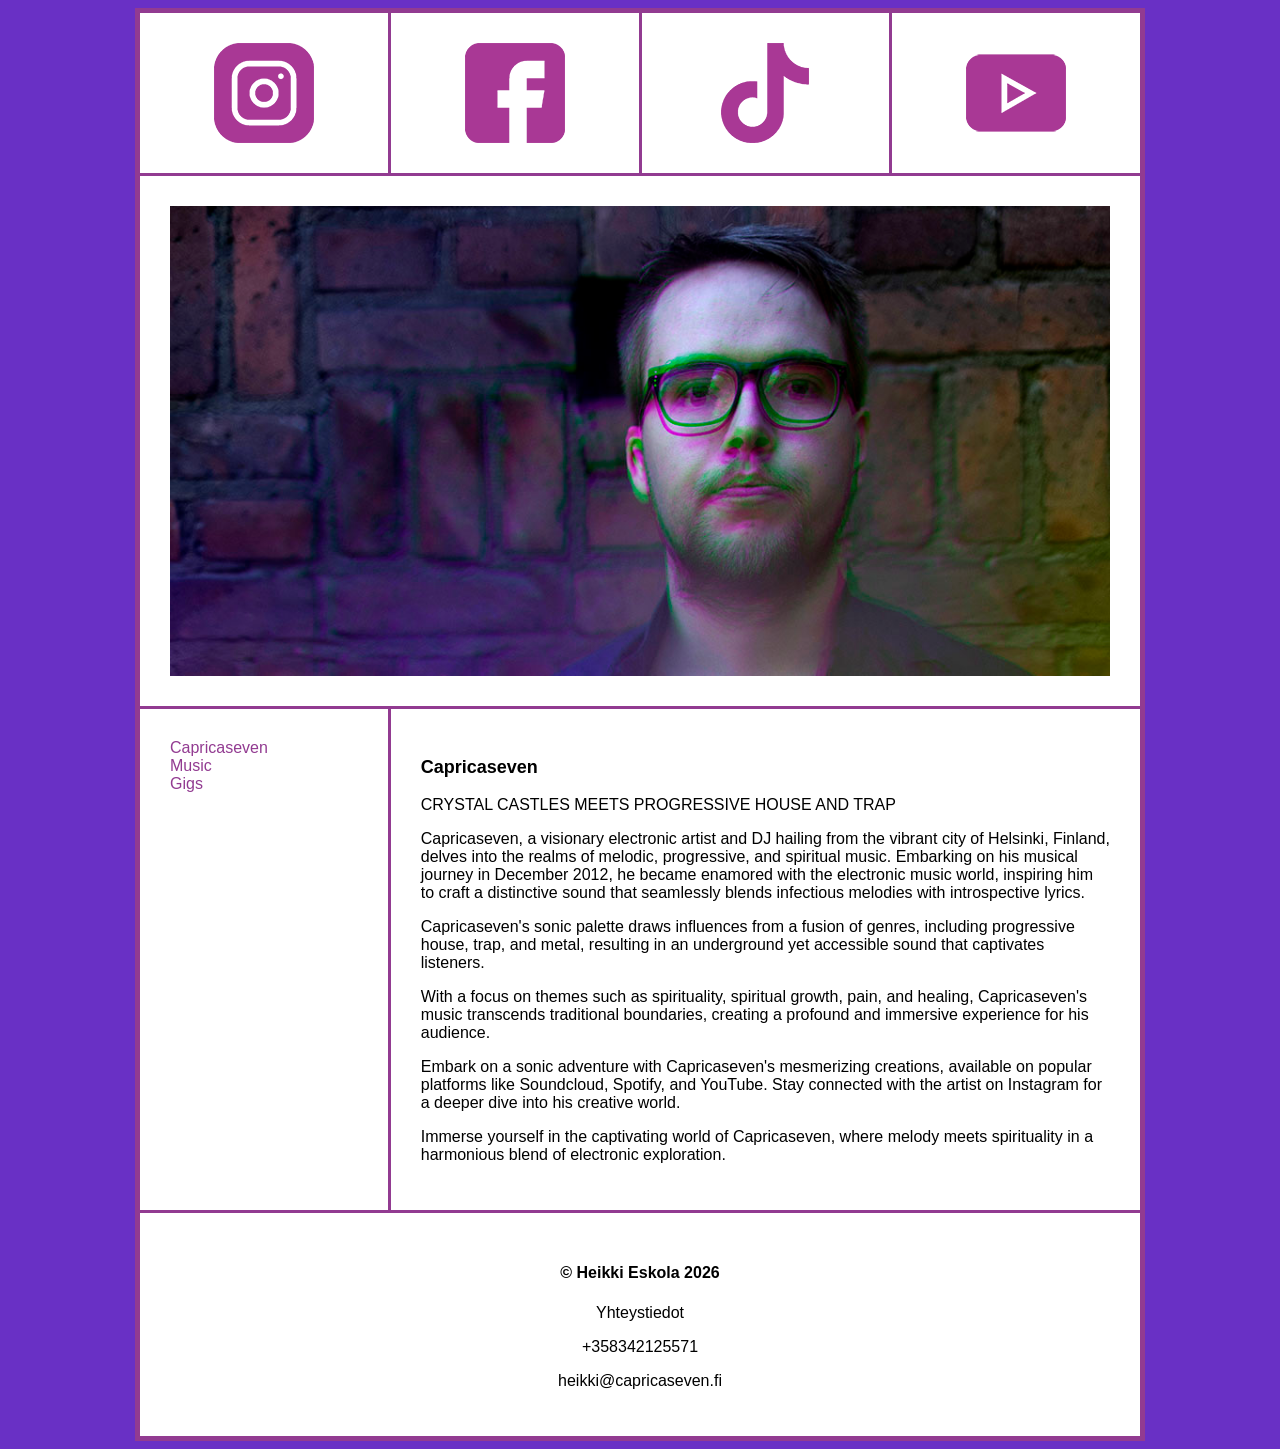
<file: index.html>
<!DOCTYPE html>
<html">

  <head>
    <title>Capricaseven Electronic Music</title>
    <link rel="stylesheet" type="text/css" href="mystyle.css">
    <meta name="robots" content="noindex">
  </head>

  <body>
    <div class="container">
      <div class="some1"><a href="https://www.instagram.com/capricasevenmusic" target="_blank"><img
            src="img/instagram_purple_small.png" alt="Instagram"><img src="img/instagram_purple_small_hover.png"
            class="img-top" alt="Instagram"></a></div>
      <div class="some2"><a href="https://www.facebook.com/Capricaseven" target="_blank"><img
            src="img/facebook_purple_small.png" alt="Facebook"><img src="img/facebook_purple_small_hover.png"
            class="img-top" alt="Facebook"></a></div>
      <div class="some3"><a href="https://www.tiktok.com/@capricaseven" target="_blank"><img
            src="img/tiktok_purple_small.png" alt="TikTok"><img src="img/tiktok_purple_small_hover.png" class="img-top"
            alt="TikTok"></a></div>
      <div class="some4"><a href="https://www.youtube.com/user/capricasevenmusic" target="_blank"><img
            src="img/youtube_purple_small.png" alt="YouTube"><img src="img/youtube_purple_small_hover.png"
            class="img-top" alt="YouTube"></a></div>
      <div class="header"><img src="img/iiro_promo_edited4_small_web_cropped.jpg"
          alt="Photo of Capricaseven looking into the camera"></div>
      <div class="menu"><a href="index.html">Capricaseven</a><br><a href="music.html">Music</a><br><a
          href="palvelu.html">Gigs</a></div>
      <div class="content">
        <h3>Capricaseven</h3>
        <p>CRYSTAL CASTLES MEETS PROGRESSIVE HOUSE AND TRAP</p>
        <p>Capricaseven, a visionary electronic artist and DJ hailing from the vibrant city of Helsinki, Finland, delves
          into the realms of melodic, progressive, and spiritual music. Embarking on his musical journey in December
          2012, he became enamored with the electronic music world, inspiring him to craft a distinctive sound that
          seamlessly blends infectious melodies with introspective lyrics.</p>
        <p>Capricaseven's sonic palette draws influences from a fusion of genres, including progressive house, trap, and
          metal, resulting in an underground yet accessible sound that captivates listeners.</p>
        <p>With a focus on themes such as spirituality, spiritual growth, pain, and healing, Capricaseven's music
          transcends traditional boundaries, creating a profound and immersive experience for his audience.</p>
        <p>Embark on a sonic adventure with Capricaseven's mesmerizing creations, available on popular platforms like
          Soundcloud, Spotify, and YouTube. Stay connected with the artist on Instagram for a deeper dive into his
          creative world.</p>
        <p>

          Immerse yourself in the captivating world of Capricaseven, where melody meets spirituality in a harmonious
          blend of electronic exploration.
        </p>
      </div>
      <div class="footer">
        <h4>© Heikki Eskola 2026</h4>
        <p>Yhteystiedot</p>
        <p>+358342125571</p>
        <p>heikki@capricaseven.fi</p>
      </div>
    </div>
  </body>

  </html>
</file>
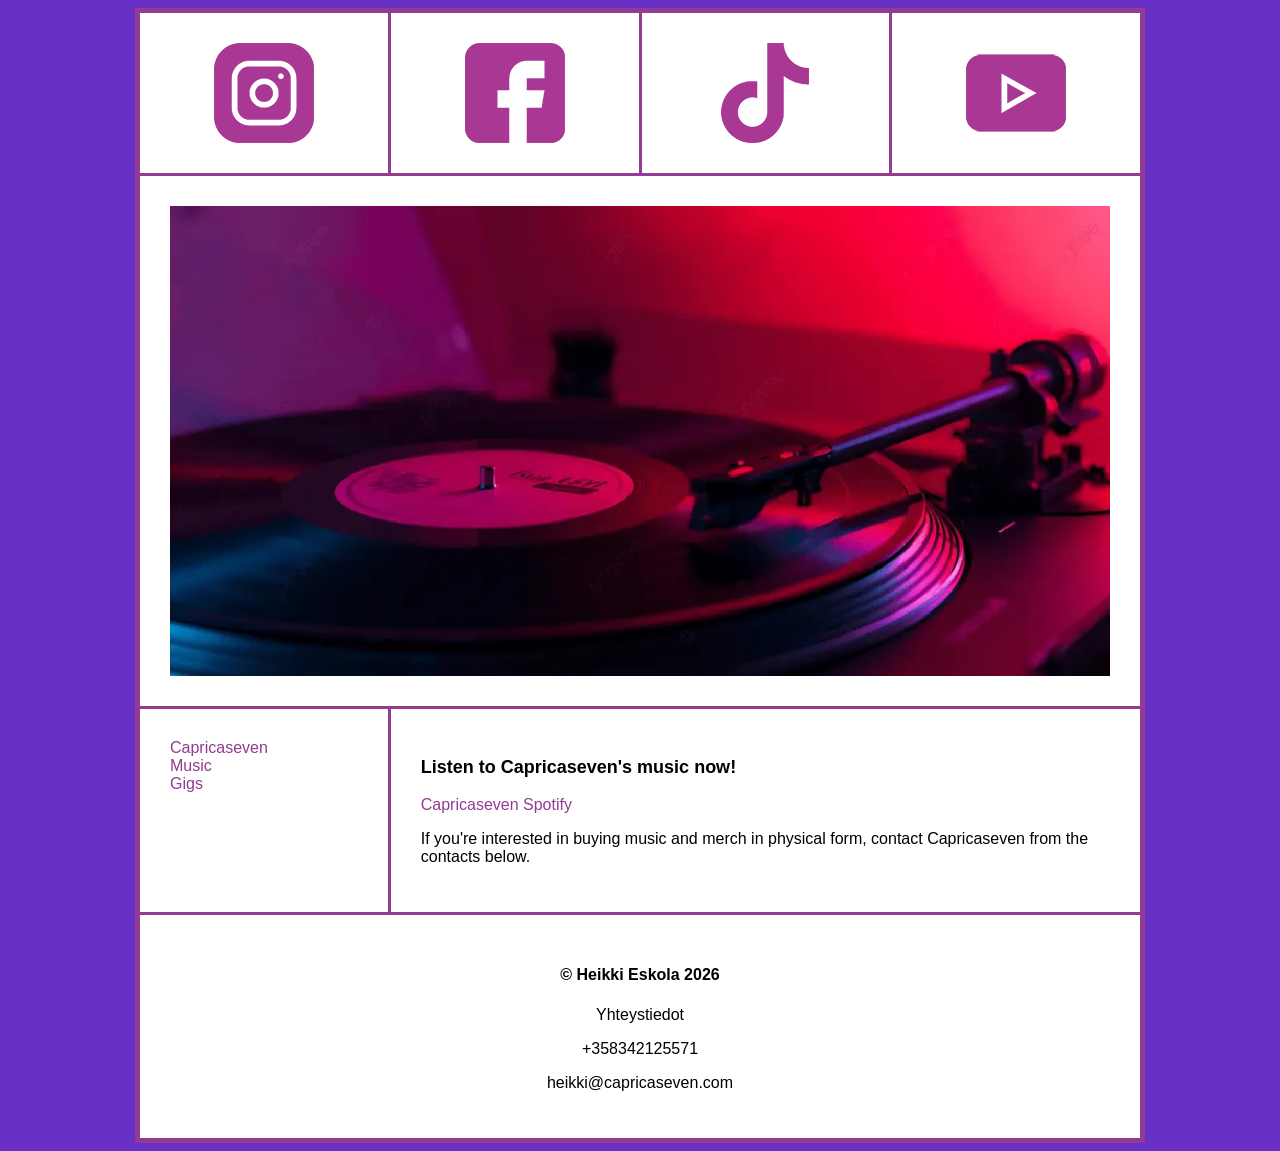
<file: music.html>
<!DOCTYPE html>
<html">

  <head>
    <title>Capricaseven Electronic Music</title>
    <link rel="stylesheet" type="text/css" href="mystyle.css">
    <meta name="robots" content="noindex">
  </head>

  <body>
    <div class="container">
      <div class="some1"><a href="https://www.instagram.com/capricasevenmusic"><img src="img/instagram_purple_small.png"
            alt="Instagram"><img src="img/instagram_purple_small_hover.png" class="img-top" alt="Instagram"></a></div>
      <div class="some2"><a href="https://www.instagram.com/capricasevenmusic"><img src="img/facebook_purple_small.png"
            alt="Facebook"><img src="img/facebook_purple_small_hover.png" class="img-top" alt="Facebook"></a></div>
      <div class="some3"><a href="https://www.instagram.com/capricasevenmusic"><img src="img/tiktok_purple_small.png"
            alt="TikTok"><img src="img/tiktok_purple_small_hover.png" class="img-top" alt="TikTok"></a></div>
      <div class="some4"><a href="https://www.instagram.com/capricasevenmusic"><img src="img/youtube_purple_small.png"
            alt="YouTube"><img src="img/youtube_purple_small_hover.png" class="img-top" alt="YouTube"></a></div>
      <div class="header"><img src="img/turntable.jpg" alt="A classic vinyl turntable"></div>
      <div class="menu"><a href="index.html">Capricaseven</a><br><a href="music.html">Music</a><br><a
          href="palvelu.html">Gigs</a></div>
      <div class="content">
        <h3>Listen to Capricaseven's music now!</h3>
        <a href="https://open.spotify.com/artist/1dp9dRJpsh2r86AXH1hpQX" target="_blank">Capricaseven Spotify</a>
        <p>If you're interested in buying music and merch in physical form, contact Capricaseven from the contacts
          below.</p>
      </div>
      <div class="footer">
        <h4>© Heikki Eskola 2026</h4>
        <p>Yhteystiedot</p>
        <p>+358342125571</p>
        <p>heikki@capricaseven.com</p>

      </div>
    </div>
  </body>

  </html>
</file>
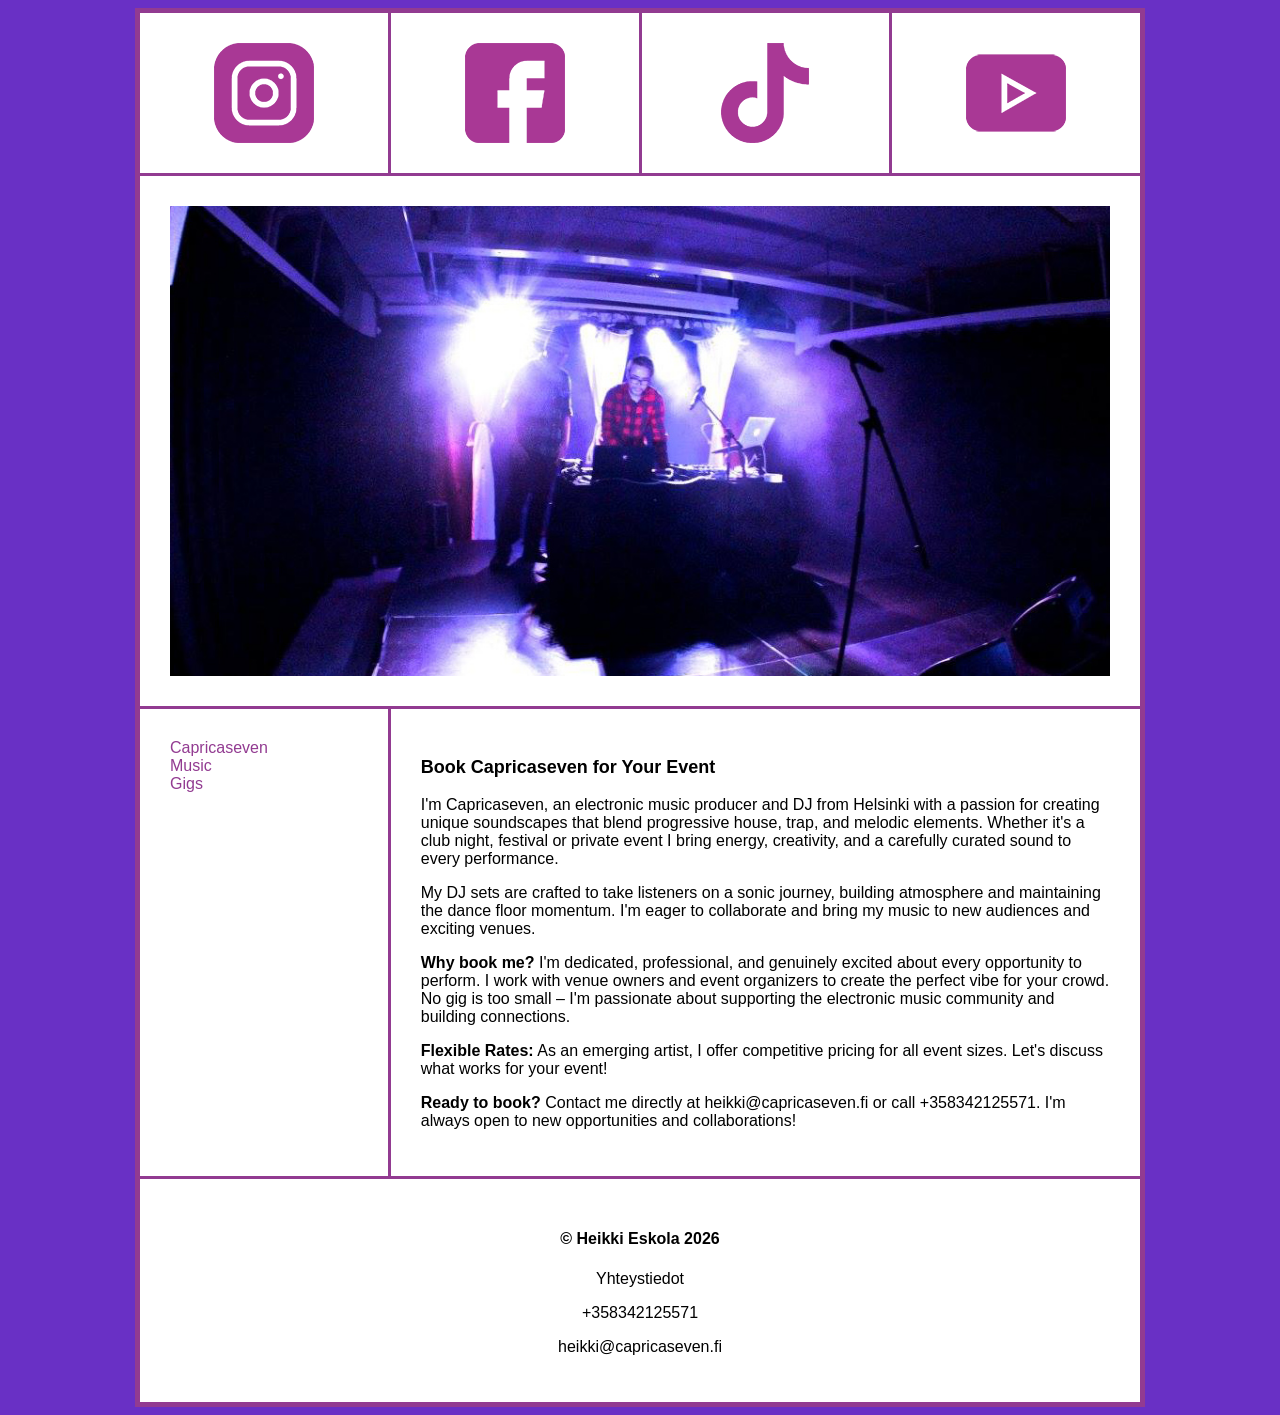
<file: palvelu.html>
<!DOCTYPE html>
<html">

  <head>
    <title>Capricaseven Electronic Music</title>
    <link rel="stylesheet" type="text/css" href="mystyle.css">
    <meta name="robots" content="noindex">
  </head>

  <body>
    <div class="container">
      <div class="some1"><a href="https://www.instagram.com/capricasevenmusic" target="_blank"><img
            src="img/instagram_purple_small.png" alt="Instagram"><img src="img/instagram_purple_small_hover.png"
            class="img-top" alt="Instagram"></a></div>
      <div class="some2"><a href="https://www.facebook.com/Capricaseven" target="_blank"><img
            src="img/facebook_purple_small.png" alt="Facebook"><img src="img/facebook_purple_small_hover.png"
            class="img-top" alt="Facebook"></a></div>
      <div class="some3"><a href="https://www.tiktok.com/@capricaseven" target="_blank"><img
            src="img/tiktok_purple_small.png" alt="TikTok"><img src="img/tiktok_purple_small_hover.png" class="img-top"
            alt="TikTok"></a></div>
      <div class="some4"><a href="https://www.youtube.com/user/capricasevenmusic" target="_blank"><img
            src="img/youtube_purple_small.png" alt="YouTube"><img src="img/youtube_purple_small_hover.png"
            class="img-top" alt="YouTube"></a></div>
      <div class="header"><img src="img/gig_at_happi.jpg" alt="Photo of Capricaseven looking into the camera"></div>
      <div class="menu"><a href="index.html">Capricaseven</a><br><a href="music.html">Music</a><br><a
          href="palvelu.html">Gigs</a></div>
      <div class="content">
        <h3>Book Capricaseven for Your Event</h3>
        <p>I'm Capricaseven, an electronic music producer and DJ from Helsinki with a passion for creating unique
          soundscapes that blend progressive house, trap, and melodic elements. Whether it's a club night, festival or
          private event I bring energy, creativity, and a carefully curated sound to every performance.</p>
        <p>My DJ sets are crafted to take listeners on a sonic journey, building atmosphere and maintaining the dance
          floor momentum. I'm eager to collaborate and bring my music to new audiences and exciting venues.</p>
        <p><strong>Why book me?</strong> I'm dedicated, professional, and genuinely excited about every opportunity to
          perform. I work with venue owners and event organizers to create the perfect vibe for your crowd. No gig is
          too small – I'm passionate about supporting the electronic music community and building connections.</p>
        <p><strong>Flexible Rates:</strong> As an emerging artist, I offer competitive pricing for all event sizes.
          Let's discuss what works for your event!</p>
        <p><strong>Ready to book?</strong> Contact me directly at heikki@capricaseven.fi or call +358342125571. I'm
          always open to new opportunities and collaborations!</p>
      </div>
      <div class="footer">
        <h4>© Heikki Eskola 2026</h4>
        <p>Yhteystiedot</p>
        <p>+358342125571</p>
        <p>heikki@capricaseven.fi</p>

      </div>
    </div>
  </body>

  </html>
</file>
<file: mystyle.css>
body {
  background-color: #6930c5;
  font-family: Tahoma, sans-serif;
}

img {
  display: block;
  max-width: 100%;
  height: auto;
  width: 100%;
}

.container div.some1 img,
.container div.some2 img,
.container div.some3 img,
.container div.some4 img {
  width: 100%;
  height: 100%;
  object-fit: contain;
}

h3 {
  font-size: 18px;
}

p {
  font-size: 16px;
}

a {
  color: #923b91;
  text-decoration: none;
}

a:hover {
  color: #6930c5;
  font-weight: bold;
}

.container {
  display: grid;
  grid-template-areas:
    "some1 some2 some3 some4"
    "header header header header"
    "menu content content content"
    "footer footer footer footer";
  grid-template-columns: 1fr 1fr 1fr 1fr;
  gap: 3px;
  background-color: #923b91;
  padding: 5px;
  width: 100%;
  max-width: 1000px;
  margin: auto;
}

.container div {
  background-color: white;
  padding: 30px;
  box-sizing: border-box;
}

.container div.some1,
.container div.some2,
.container div.some3,
.container div.some4 {
  text-align: center;
  height: 160px;
  position: relative;
  display: flex;
  align-items: center;
  justify-content: center;
  padding: 0;
  overflow: hidden;
}

.container div.some1,
.container div.some2,
.container div.some3,
.container div.some4 a {
  position: relative;
  display: block;
  width: 100%;
  height: 100%;
}

.container div.some1 a img,
.container div.some2 a img,
.container div.some3 a img,
.container div.some4 a img {
  position: absolute;
  top: 50%;
  left: 50%;
  transform: translate(-50%, -50%);
  max-width: 90%;
  max-height: 90%;
  width: auto;
  height: auto;
}

.container div.some1 {
  grid-area: some1;
}

.container div.some2 {
  grid-area: some2;
}

.container div.some3 {
  grid-area: some3;
}

.container div.some4 {
  grid-area: some4;
}

.container .img-top {
  display: none;
  z-index: 1;
}

.container div:hover .img-top {
  display: block;
}

.container div.header {
  grid-area: header;
  text-align: center;
}

.container div.menu {
  grid-area: menu;
}

.container div.content {
  grid-area: content;
}

.container div.footer {
  grid-area: footer;
  text-align: center;
}
</file>
